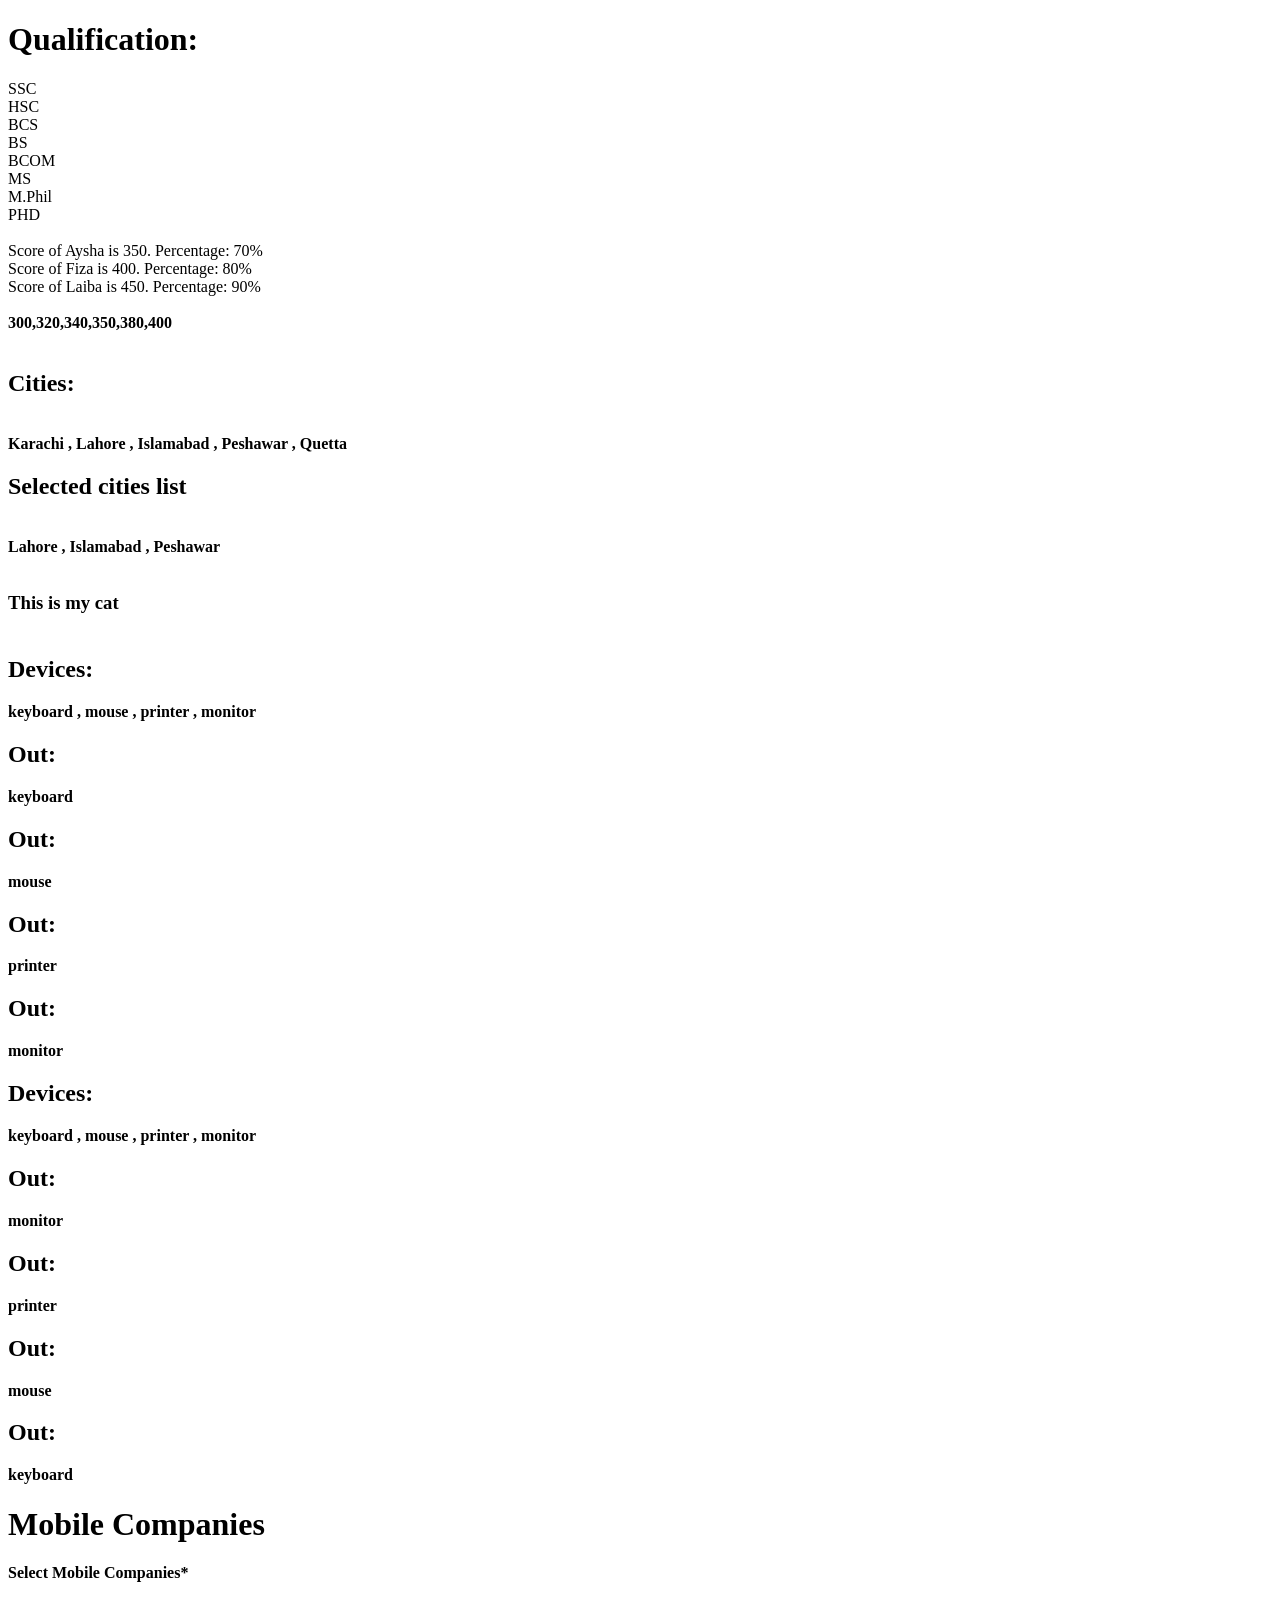
<file: Chapter 14 to 16/index.html>
<!DOCTYPE html>
<html lang="en">
<head>
    <meta charset="UTF-8">
    <meta name="viewport" content="width=device-width, initial-scale=1.0">
    <title>Document</title>
</head>
<body>
    <!-- <form>
        <h1>Mobile Companies</h1>
        <strong><label for="Select Mobile Companies*">Select Mobile Companies*</label></strong> <br> <br>
        <select name="Select Mobile Companies">
            <option value="" disabled selected>Select Company</option>
            <option value="Samsung">Samsung</option>
            <option value="Iphone">Iphone</option>
            <option value="Xiaomi">Xiaomi</option>
            <option value="Vivo">Vivo</option>
            <option value="Realme">Realme</option>
            <option value="Infinix">Infinix</option>
        </select>
    </form> -->

    <script src="app.js"></script>
</body>
</html>
</file>
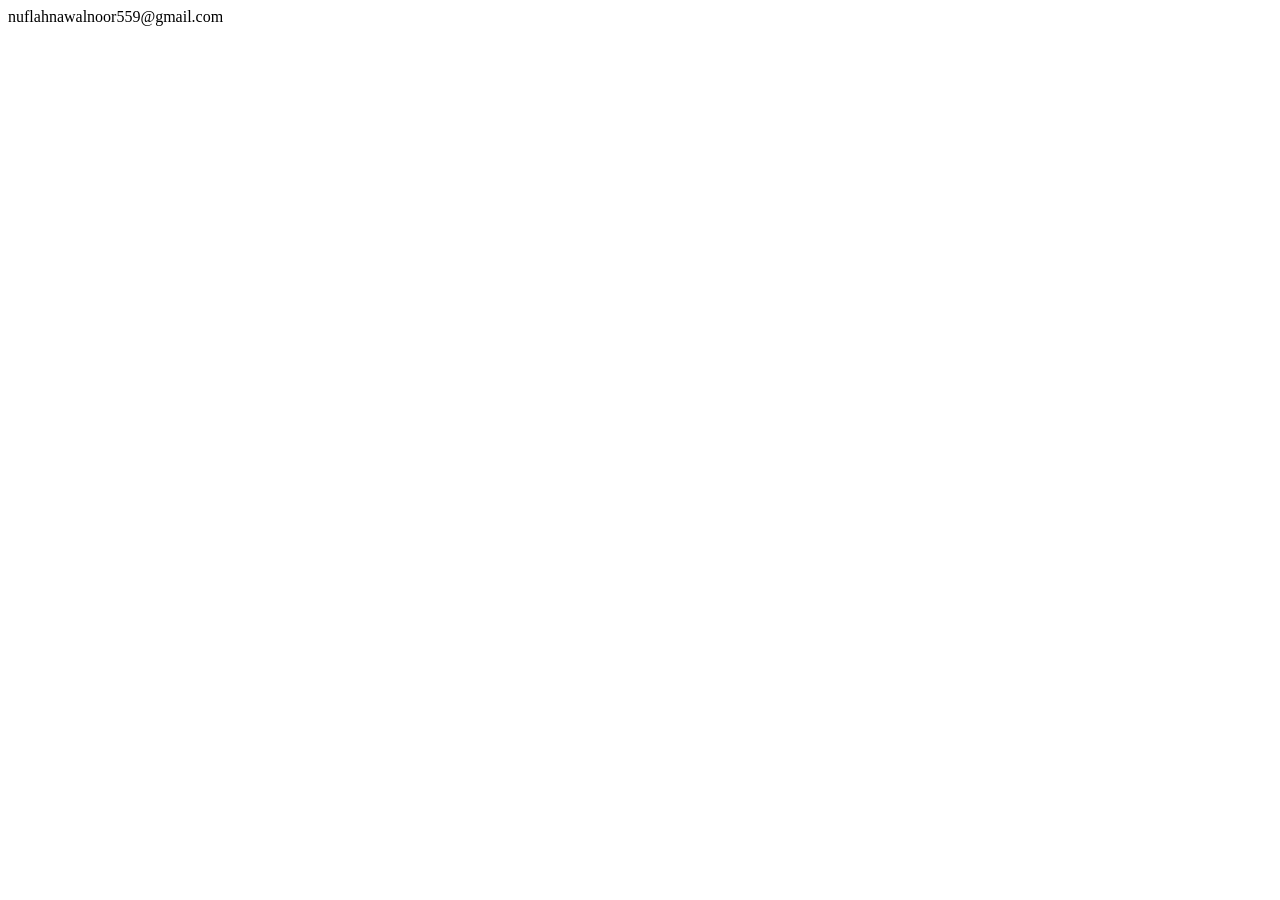
<file: Chapter 2/index.html>
<!DOCTYPE html>
<html lang="en">
<head>
    <meta charset="UTF-8">
    <meta name="viewport" content="width=device-width, initial-scale=1.0">
    <title>Chapter 2</title>
</head>
<body>
    

    <script src="app.js"></script>
</body>
</html>
</file>
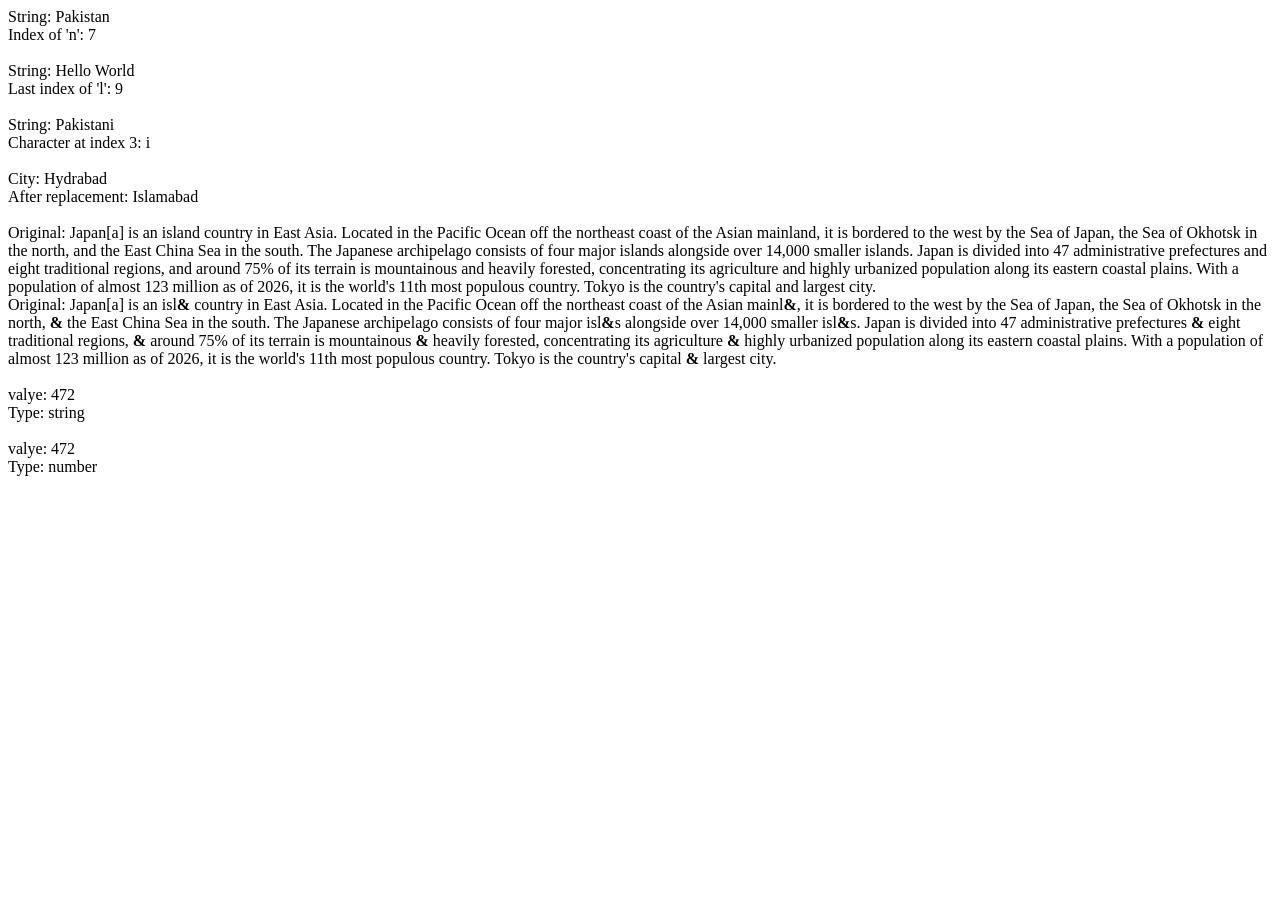
<file: Chapter 21 to 25/index.html>
<!DOCTYPE html>
<html lang="en">
<head>
    <meta charset="UTF-8">
    <meta name="viewport" content="width=device-width, initial-scale=1.0">
    <title>Document</title>
</head>
<body>
    <script src="app.js"></script>
</body>
</html>
</file>
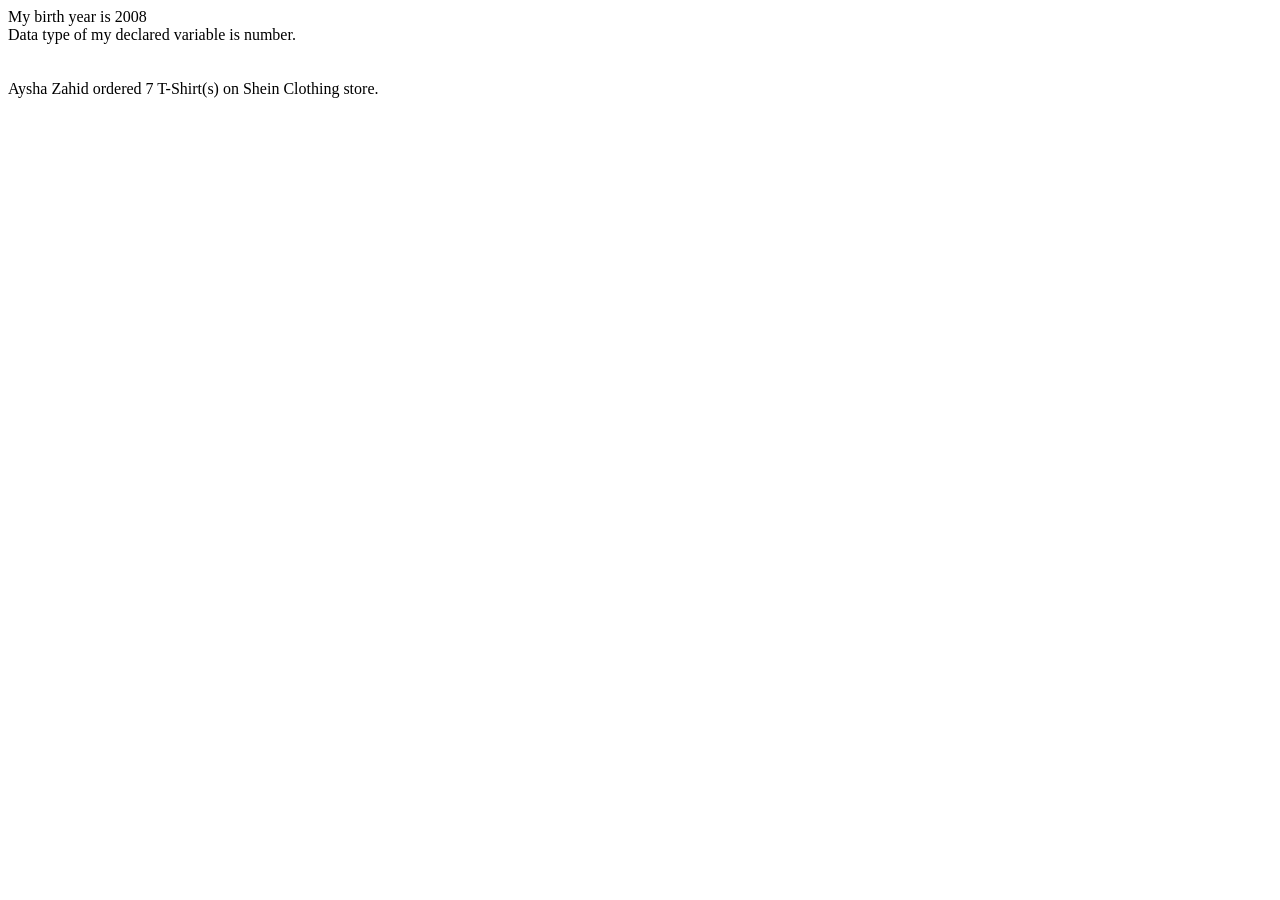
<file: Chapter 3/index.html>
<!DOCTYPE html>
<html lang="en">
<head>
    <meta charset="UTF-8">
    <meta name="viewport" content="width=device-width, initial-scale=1.0">
    <title>Chapter 3</title>
</head>
<body>
    

    <script src="app.js"></script>
</body>
</html>
</file>
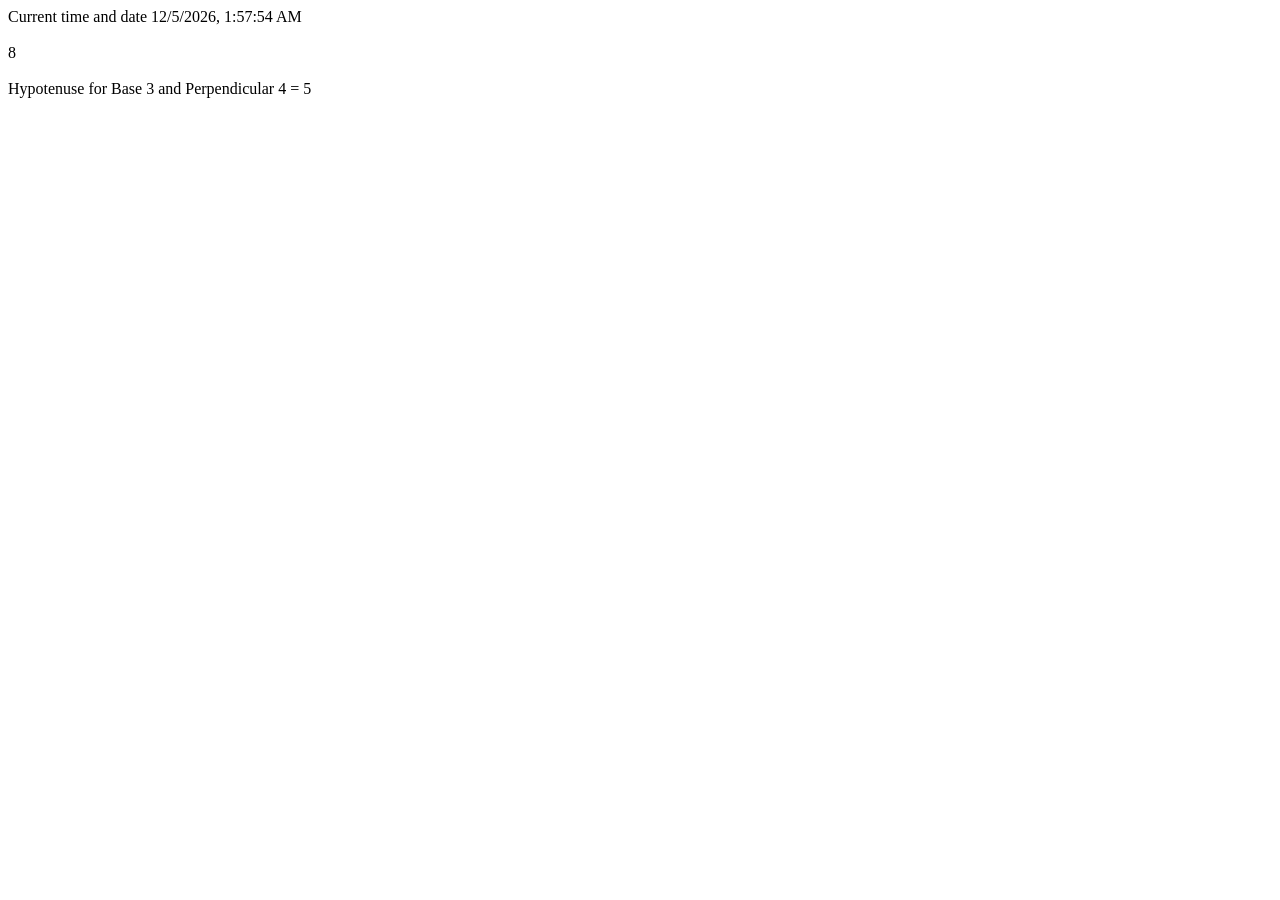
<file: Chapter 35 to 38/index.html>
<!DOCTYPE html>
<html lang="en">
<head>
    <meta charset="UTF-8">
    <meta name="viewport" content="width=device-width, initial-scale=1.0">
    <title>Function</title>
</head>
<body>
    <script src="app.js"></script>
</body>
</html>
</file>
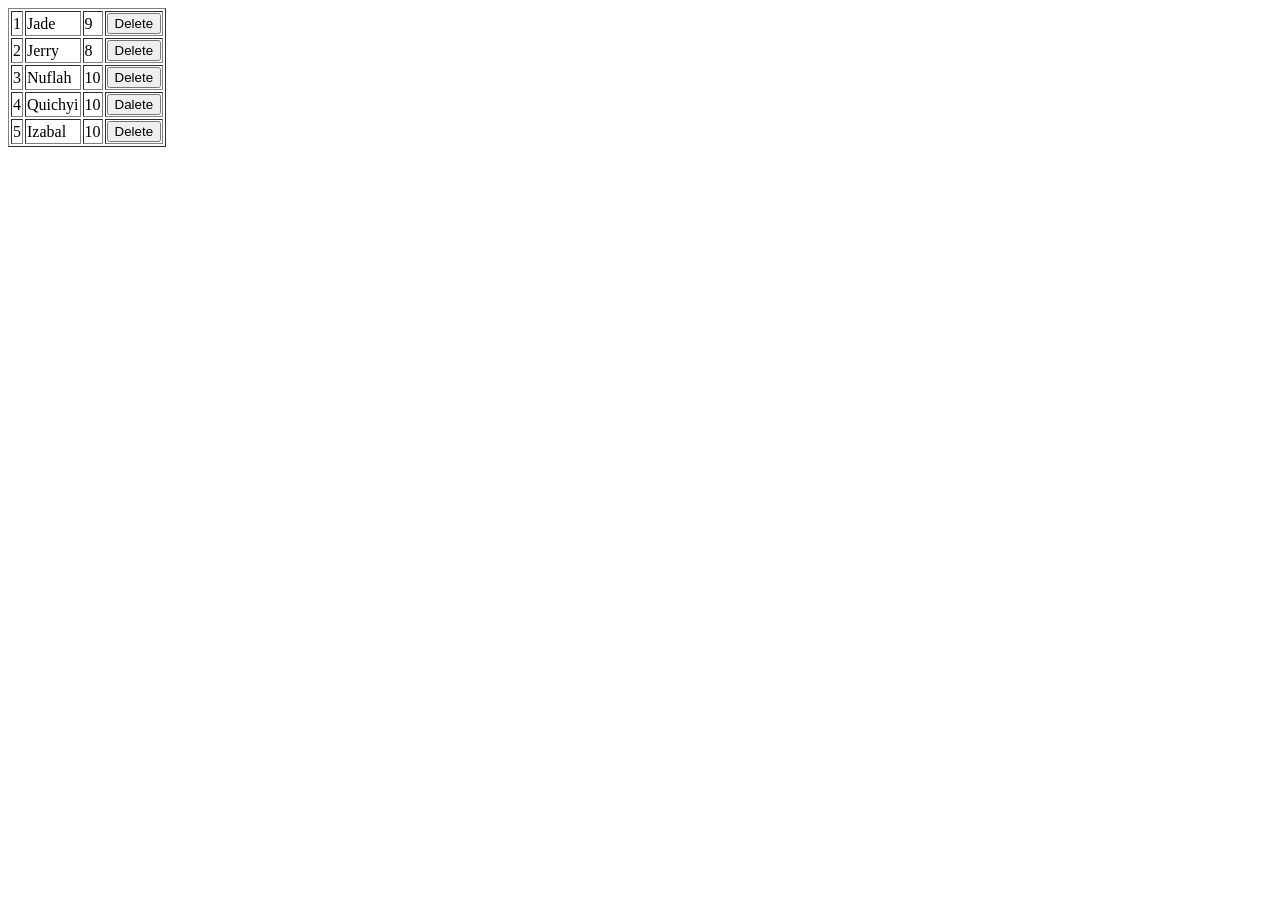
<file: Chapter 39 to 42/index.html>
<!DOCTYPE html>
<html lang="en">
<head>
    <meta charset="UTF-8">
    <meta name="viewport" content="width=device-width, initial-scale=1.0">
    <title>Document</title>
</head>
<body>
    <table border="1">
        <tr>
            <td>1</td>
            <td>Jade</td>
            <td>9</td>
            <td><button onclick="deleteBox(this)">Delete</button></td>
        </tr>
        <tr>
            <td>2</td>
            <td>Jerry</td>
            <td>8</td>
            <td><button onclick="deleteBox(this)">Delete</button></td>
        </tr>
        <tr>
            <td>3</td>
            <td>Nuflah</td>
            <td>10</td>
            <td><button onclick="deleteBox(this)">Delete</button></td>
        </tr>
        <tr>
            <td>4</td>
            <td>Quichyi</td>
            <td>10</td>
            <td><button onclick="deleteBox(this)">Dalete</button></td>
        </tr>
        <tr>
            <td>5</td>
            <td>Izabal</td>
            <td>10</td>
            <td><button onclick="deleteBox(this)">Delete</button></td>
        </tr>
    </table>
    <script src="app.js"></script>
</body>
</html>
</file>
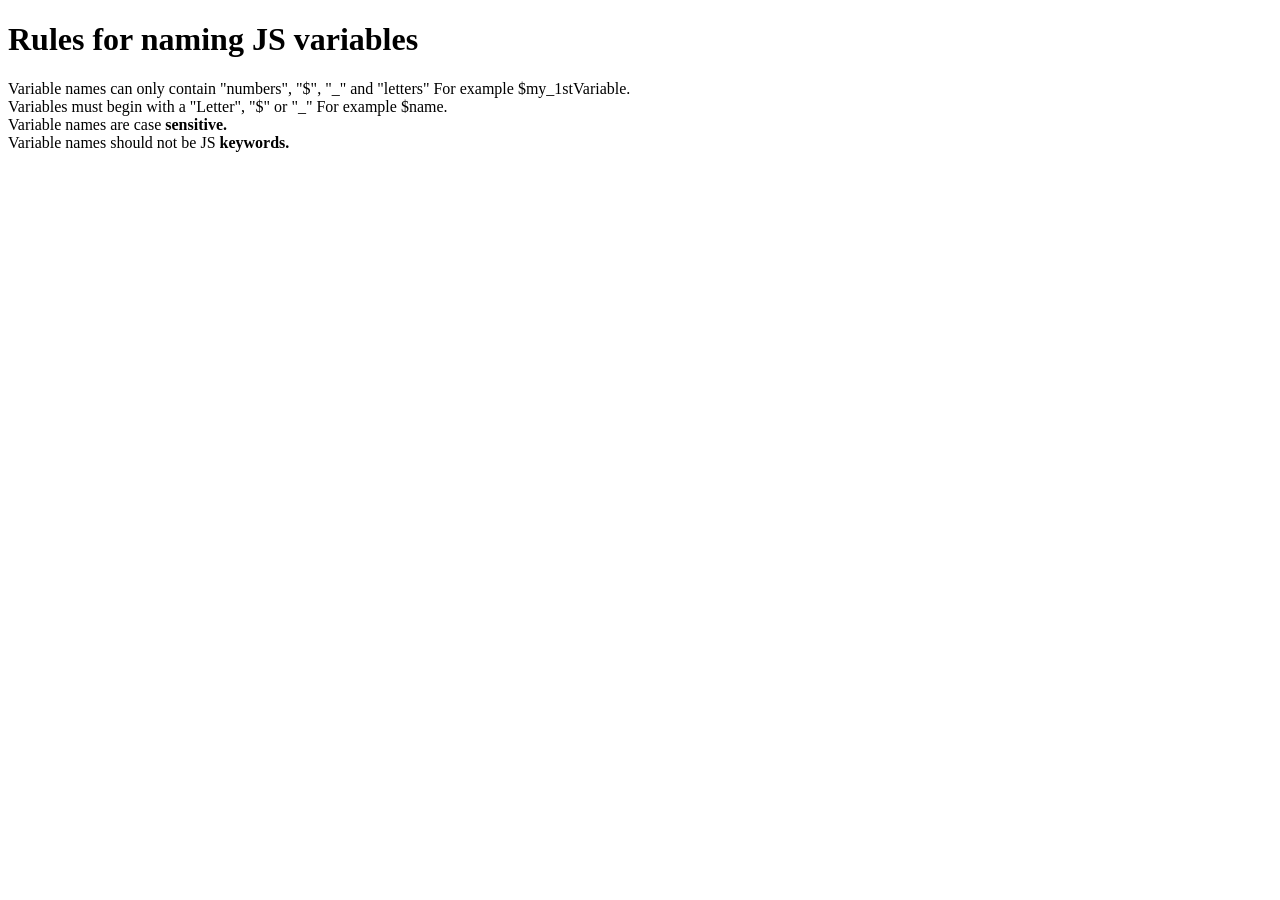
<file: Chapter 4/index.html>
<!DOCTYPE html>
<html lang="en">
<head>
    <meta charset="UTF-8">
    <meta name="viewport" content="width=device-width, initial-scale=1.0">
    <title>Chapter 4</title>
</head>
<body>
    
    <h1>Rules for naming JS variables</h1>

    <script src="app.js"></script>
</body>
</html>
</file>
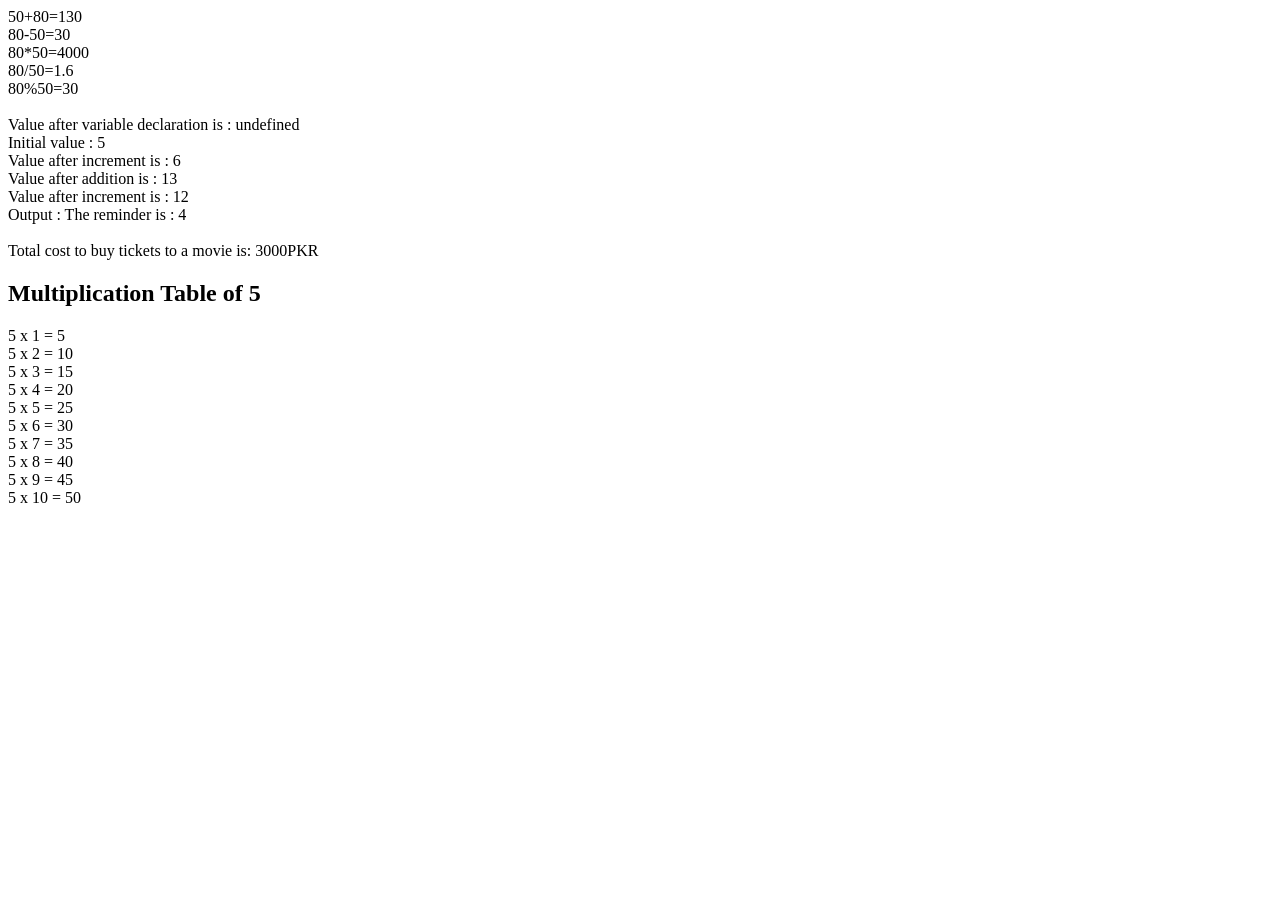
<file: Chapter 5/index.html>
<!DOCTYPE html>
<html lang="en">
<head>
    <meta charset="UTF-8">
    <meta name="viewport" content="width=device-width, initial-scale=1.0">
    <title>Chapter 5</title>
</head>
<body>
    

    <script src="app.js"></script>
</body>
</html>
</file>
